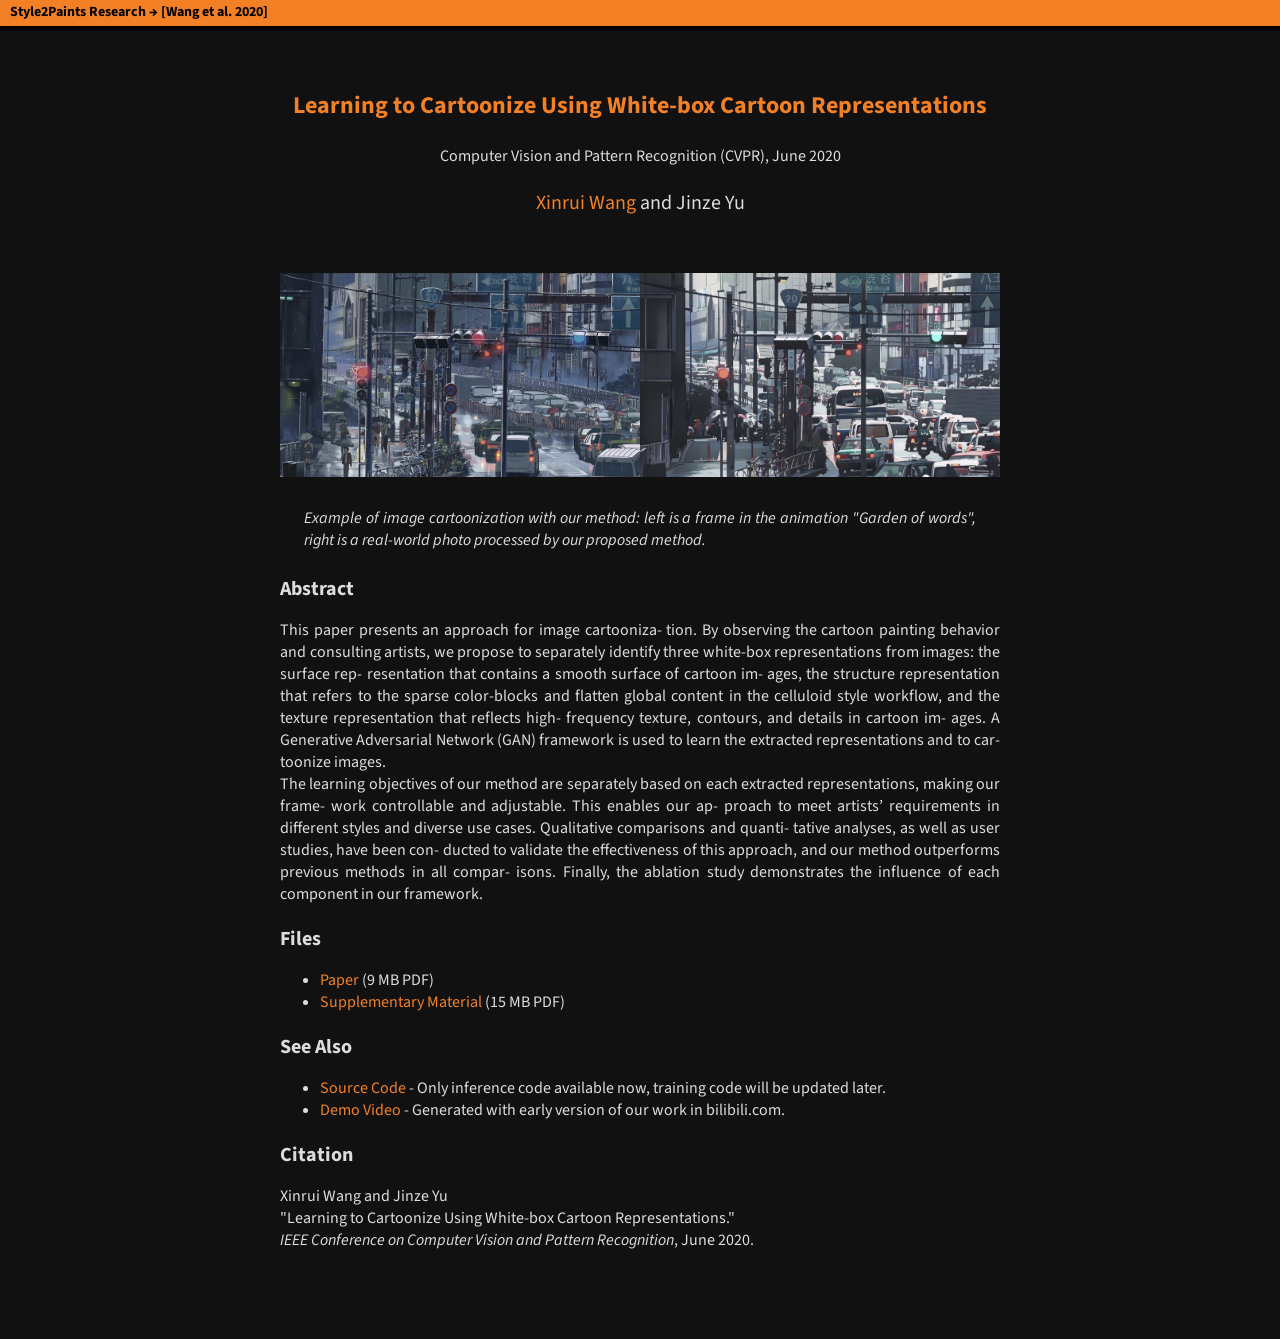
<file: Mini-Project/WBC/index.html>
<!DOCTYPE html>
<html lang="en">

<head>
	<meta http-equiv="Content-Type" content="text/html; charset=UTF-8">
	<meta name="viewport" content="width=device-width, initial-scale=1.0">
	<title>Learning to Cartoonize Using White-box Cartoon Representations</title>
	<link rel="stylesheet" type="text/css" href="./index_files/pixl-bk.css">
	<link rel="stylesheet" type="text/css" href="./index_files/pixl-fonts.css">
</head>

<body>

<div class="crumb">
	<a href="https://github.com/lllyasviel">Style2Paints Research</a> →
	[Wang et al. 2020]
	</span>
</div>


<div class="content">
<div class="paperheader">
  <div class="papertitle"> Learning to Cartoonize Using White-box Cartoon Representations </div>
  <br>
  <div class="pubinfo"> Computer Vision and Pattern Recognition (CVPR), June 2020 </div>
  <br>
  <div class="authors"> <a href="https://github.com/SystemErrorWang">Xinrui Wang</a> and Jinze Yu </div>
</div>

<div class="paperimg"><img src="./paper/shinjuku.jpg"></div>
<div class="longcaption">Example of image cartoonization with our method: left is a frame in the animation "Garden of words", right is a real-world photo processed by our proposed method.</div>
<div class="header">Abstract</div>
<p>
</p><div class="abstract">
		This paper presents an approach for image cartooniza- tion. By observing the cartoon painting behavior and consulting artists, we propose to separately identify three white-box representations from images: the surface rep- resentation that contains a smooth surface of cartoon im- ages, the structure representation that refers to the sparse color-blocks and flatten global content in the celluloid style workflow, and the texture representation that reflects high- frequency texture, contours, and details in cartoon im- ages. A Generative Adversarial Network (GAN) framework is used to learn the extracted representations and to car- toonize images.
		<br>
		The learning objectives of our method are separately based on each extracted representations, making our frame- work controllable and adjustable. This enables our ap- proach to meet artists’ requirements in different styles and diverse use cases. Qualitative comparisons and quanti- tative analyses, as well as user studies, have been con- ducted to validate the effectiveness of this approach, and our method outperforms previous methods in all compar- isons. Finally, the ablation study demonstrates the influence of each component in our framework.

</div>
<div class="header">Files</div>
<ul>
<li> <a href="./paper/06791.pdf">Paper</a> (9 MB PDF)</li>
<li> <a href="./paper/06791-supp.pdf">Supplementary Material</a> (15 MB PDF)</li>
</ul>
<div class="header">See Also</div>
<ul>

<li> <a href="https://github.com/SystemErrorWang/White-box-Cartoonization">Source Code</a> - Only inference code available now, training code will be updated later.</li>

<li> <a href="https://www.bilibili.com/video/av56708333">Demo Video</a> - Generated with early version of our work in bilibili.com.</li>


</ul>

<div class="header">Citation</div>
<p>
Xinrui Wang and Jinze Yu<br>
"Learning to Cartoonize Using White-box Cartoon Representations."<br>
<i>IEEE Conference on Computer Vision and Pattern Recognition</i>, June 2020.

<!--
</p><div class="header">BibTeX</div>
<p>
</p><pre>@article{Zhang2020,
   author = "Lvmin Zhang and Edgar Simo-Serra and Yi Ji and Chunping Liu",
   title = "Generating Digital Painting Lighting Effects via RGB-space Geometry",
   journal = "ACM Transactions on Graphics",
   year = "2020"
}
</pre>
</div>
-->



</body></html>
</file>
<file: Mini-Project/WBC/index_files/pixl-bk.css>
/* Un-break mobile pages. */
* {
        text-size-adjust: none;
	-webkit-text-size-adjust: none;
}

/* Page background and default foreground colors */
body {
	background: #111;
	color: #ddd;
	padding-bottom: 5vw;
}
@media screen and (max-width: 533px) {
 body {
	font-size: 3vw;
 }
}

/* Default link colors */
a {
	color: #f38025;
	text-decoration: none;
}
.unlinked {
	color: #f38025;
}

/* "Crumbtrail" bar at top - meant to be used as '<div class="crumb">' */
.crumb {
	position: fixed;
	top: 0px;
	left: 0px;
	right: 0px;
	height: 22px;
	background: #f38025;
	border-bottom: 5px solid #000;
	font-size: 14px;
	font-weight: bold;
	color: #000;
	padding: 2px 10px;
}
@media screen and (max-width: 800px) {
 .crumb {
	height: 2.75vw;
	border-bottom: 0.625vw solid #000;
	font-size: 1.75vw;
	padding: 0.025vw 1.25vw;
 }
}
.crumb a {
	color: #000;
}

/* Right-aligned span */
.right {
	float: right;
}

/* Page main title */
.title {
	text-align: center;
	font-size: 56px;
	padding-top: 80px;
	padding-bottom: 56px;
	color: #f38025;
}
.title img {
	vertical-align: middle;
	height: 75px;
	padding-right: 10px;
}
@media screen and (max-width: 800px) {
 .title {
	font-size: 7vw;
	padding-top: 10vw;
	padding-bottom: 7vw;
 }
 .title img {
	height: 9.375vw;
	padding-right: 1.25vw;
 }
}
.logoX {
	color: #fff;
}

/* Centered tables or divs */
.content, .linkgallery, .projlist, .abstract {
	width: 720px;
	margin: 0px auto;
}
.linkgallery, .projlist, .centered {
	text-align: center;
}
.linkgallery a img {
	width: 188;
	filter: grayscale(20%) brightness(150%);
	-webkit-filter: grayscale(20%) brightness(150%);
}
.link {
	color: #f38025;
	font-size: 36px;
}
.projlist td {
	padding: 24px;
}
.projlist img {
	width: 240px;
}
@media screen and (max-width: 800px) {
 .content, .linkgallery, .projlist, .abstract {
	width: 90vw;
 }
 .linkgallery a img {
	width: 23.5vw;
 }
 .link {
	font-size: 4.5vw;
 }
 .projlist td {
	padding: 3vw;
 }
 .projlist img {
	width: 30vw;
 }
}

/* Paper listings */
.paperheader {
	text-align: center;
	padding-top: 80px;
	padding-bottom: 56px;
}
@media screen and (max-width: 800px) {
 .paperheader {
	padding-top: 10vw;
	padding-bottom: 7vw;
 }
}
.papertitle {
	font-size: 150%;
	font-weight: bold;
	color: #f38025;
}
.pubinfo {
}
.authors {
	font-size: 125%;
}
.paperimg {
	text-align: center;
}
.paperimg img {
	max-width: 100%;
}
.longcaption {
	margin: 24px;
	font-style: italic;
	text-align: justify;
}
.shortcaption {
	margin: 24px;
	font-style: italic;
	text-align: center;
}
@media screen and (max-width: 800px) {
 .longcaption {
	margin: 3vw;
 }
 .shortcaption {
	margin: 3vw;
 }
}
.abstract {
	text-align: justify;
}

/* Links with fancy fading hover effect */
a, .linkgallery a img {
	transition: .1s ease-in-out;
	-webkit-transition: .1s ease-in-out;
}
a:hover, a:active, .crumb a:hover, .crumb a:active,
  .linkgallery a:hover img, .linkgallery a:active img {
	color: #fff;
	filter: grayscale(100%) brightness(125%);
	-webkit-filter: grayscale(100%) brightness(125%);
}

/* Larger text */
.larger {
	font-size: 125%;
}

/* Small header */
.header {
	font-size: 125%;
	font-weight: bold;
	margin-top: 1em;
}

/* Text inputs */
input[type=text], select, textarea {
	width: 100%;
}
</file>
<file: Mini-Project/WBC/index_files/pixl-fonts.css>
/* Use Source Sans Pro fonts */
@import url('https://fonts.googleapis.com/css?family=Source+Sans+Pro:400,600');

* {
	font-family: 'Source Sans Pro', sans-serif;
}
</file>
